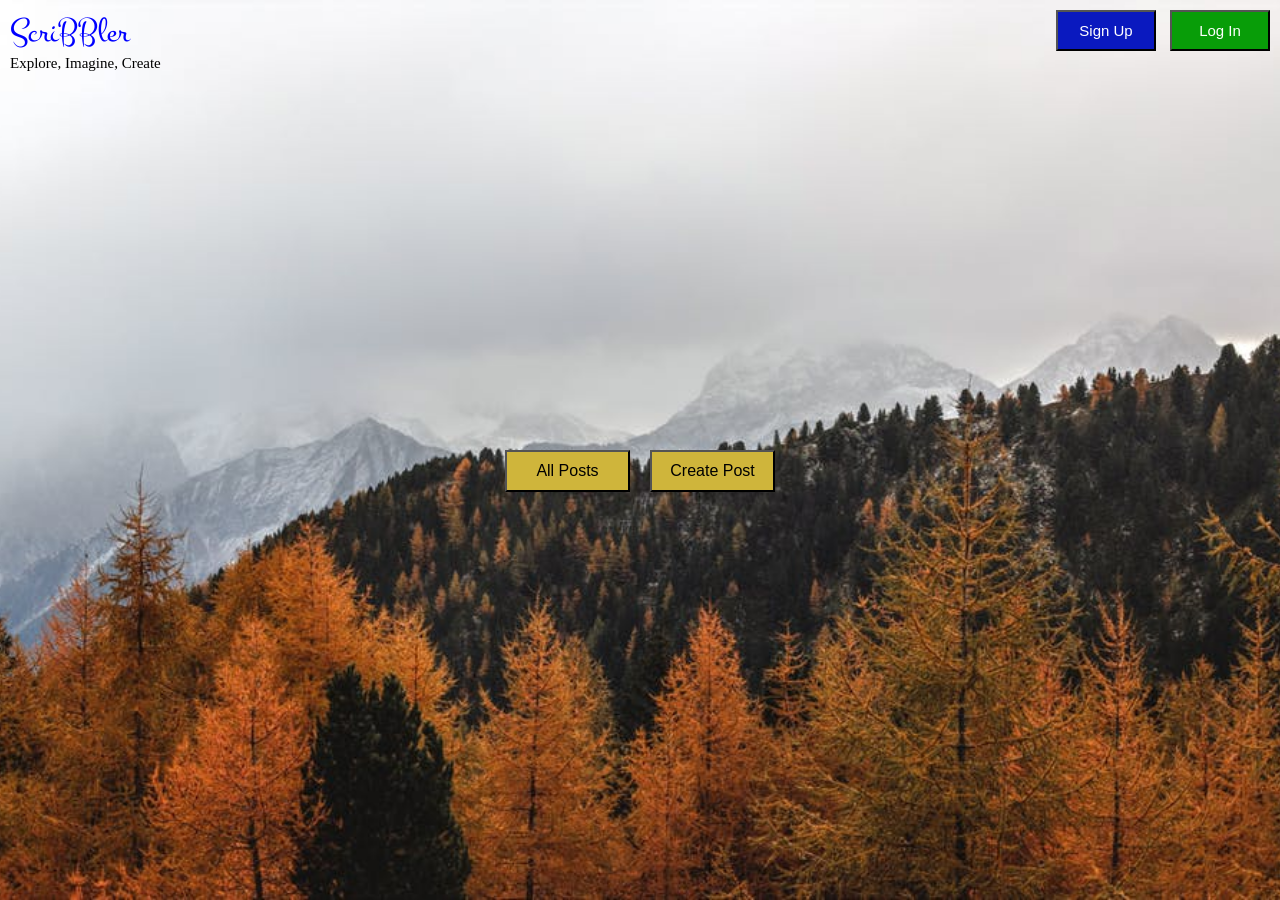
<file: Solution/index.html>
<!DOCTYPE html>
<html>

<head>
    <link rel="stylesheet" href="https://cdnjs.cloudflare.com/ajax/libs/font-awesome/5.11.2/css/all.min.css">
    <link href="https://fonts.googleapis.com/css?family=Montez|Ubuntu+Mono&display=swap" rel="stylesheet">
    <link href='styles/common.css' rel='stylesheet' type='text/css'>
    <link href='styles/index.css' rel='stylesheet' type='text/css'>
</head>

<body>
    <div class="header-container">
        <!-- header starts here -->
        <div class="header">
            <div class="logo-container">
                <p class="logo">ScriBBler</p>
                <p class="logo-subheading">Explore, Imagine, Create</p>
            </div>

            <div>
                <input class="header-button" type="button" onclick="openSignupModal()" value="Sign Up">
                <input class="header-buttons" type="button" onclick="openSigninModal()" value="Log In">
            </div>
        </div>
        <!-- header ends here -->

        <!-- body of homepage starts here -->
        <div class="post-buttons-container">
            <input class="post-button" type="button" onclick="displayAllPosts()" value="All Posts" />
            <input class="post-button" type="button" onclick="createPost()" value="Create Post">
        </div>
        <!-- body of homepage ends here -->
    </div>

    <!-- signup modal starts here -->
    <div id="signUpModal" class="modal">
        <div class="modal-content">
            <div class="flex-container">
                <h1 class="modal-heading">Get Started</h1>
                <span onclick="closeModal()" class="close-btn">
                    <i class="fa fa-times" aria-hidden="true"></i>
                </span>
            </div>
            <hr class="modal-horizontal-rule">
            <form class="modal-form">
                <label for="name" class="modal-label">Name</label>
                <input type="text" class="modal-textbox" placeholder="Enter your name" name="name" required>
                <label for="username" class="modal-label">Username</label>
                <input type="text" class="modal-textbox" placeholder="Enter your username" name="username" required>
                <label for="password" class="modal-label">Password</label>
                <input type="password" class="modal-textbox" placeholder="Enter your password" name="password" required>
                <label for="confirmPassword" class="modal-label">Confirm Password</label>
                <input type="password" class="modal-textbox" placeholder="Re-enter your password" name="confirmPassword" required>
                <button type="submit" class="modal-btn">Sign Up</button>
            </form>
        </div>
    </div>
    <!-- signup modal ends here -->

    <!-- signin modal starts here -->
    <div id="signInModal" class="modal">
        <div class="modal-content">
            <div class="flex-container">
                <h1 class="modal-heading">Welcome Back!</h1>
                <span onclick="closeModal()" class="close-btn">
                    <i class="fa fa-times" aria-hidden="true"></i>
                </span>
            </div>
            <hr class="modal-horizontal-rule">
            <form class="modal-form">
                <label for="username" class="modal-label">Username</label>
                <input type="text" class="modal-textbox" placeholder="Enter your username" name="username" required>
                <label for="password" class="modal-label">Password</label>
                <input type="password" class="modal-textbox" placeholder="Enter your password" name="password" required>
                <button type="submit" class="modal-btn">Sign In</button>
            </form>
            <div class="signup-message">Not a member?
                <span class="signup-link" onclick="displaySignupModal()">Sign Up</span>
            </div>
        </div>
    </div>
    <!-- signin modal ends here -->

    <!-- new post modal starts here -->
    <div id="newPostModal" class="modal">
        <div class="modal-content new-post-modal-content">
            <div class="flex-container">
                <h1 class="modal-heading">Pen Your Post</h1>
                <span onclick="closeNewPostDialog()" class="close-btn">
                    <i class="fa fa-times" aria-hidden="true"></i>
                </span>
            </div>
            <hr class="modal-horizontal-rule">
            <form class="modal-form">
                <label for="postTitle" class="modal-label">Title</label>
                <input type="text" class="modal-textbox" placeholder="Enter title of your post" name="postTitle" required>
                <label for="postContent" class="modal-label">Contents</label>
                <textarea class="modal-textbox new-post-modal-textarea" placeholder="Enter the contents of your post" name="postContent" required></textarea>
                <button type="submit" class="modal-btn new-post-modal-btn">Create</button>
            </form>
        </div>
    </div>
    <!-- new post modal ends here -->

    <script src="scripts/index.js"></script>
    <script src="scripts/common.js"></script>
</body>

</html>
</file>
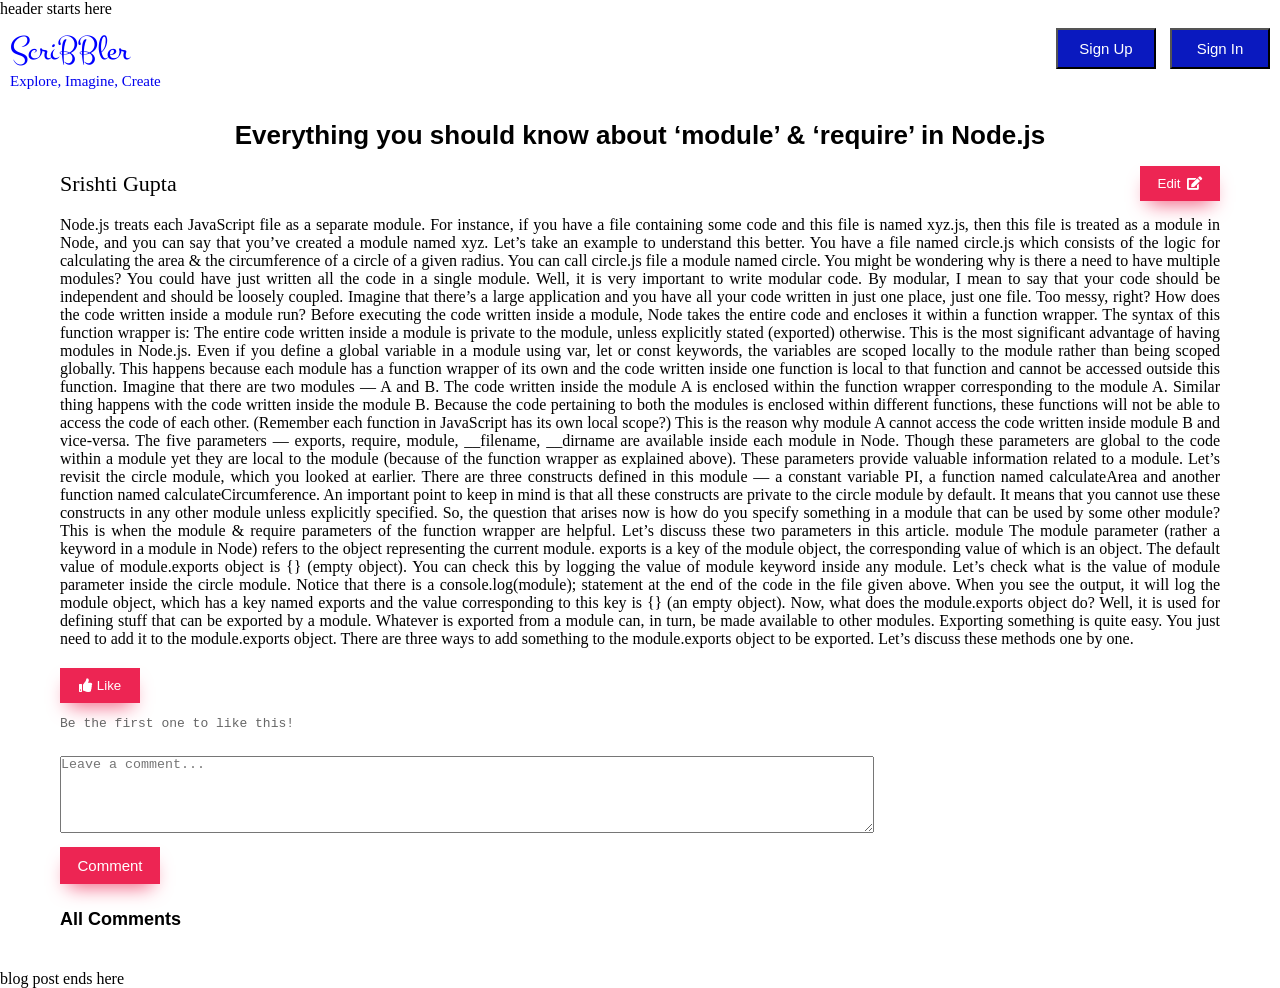
<file: Solution/html/post.html>
<!DOCTYPE html>

<head>
    <link rel="stylesheet" href="https://cdnjs.cloudflare.com/ajax/libs/font-awesome/5.11.2/css/all.min.css">
    <link href="https://fonts.googleapis.com/css?family=Montez|Ubuntu+Mono&display=swap" rel="stylesheet">
    <link href='../styles/common.css' rel='stylesheet' type='text/css'>
    <link href='../styles/post.css' rel='stylesheet' type='text/css'>

</head>

<body>
    <div class="header-container">
        header starts here
        <div class="header">
            <a href="../index.html" class="logo-container">
                <div>
                    <p class="logo">ScriBBler</p>
                    <p class="logo-subheading">Explore, Imagine, Create</p>
                </div>
            </a>

            <div>
                <input class="header-button" type="button" onclick="openSignupModal()" value="Sign Up">
                <input class="header-button" type="button" onclick="openSigninModal()" value="Sign In">
            </div>
        </div>
        <!-- header ends here -->
    </div>

    <!-- signup modal starts here -->
    <div id="signUpModal" class="modal">
        <div class="modal-content">
            <div class="flex-container">
                <h1 class="modal-heading">Get Started</h1>
                <span onclick="closeModal()" class="close-btn">
                            <i class="fa fa-times" aria-hidden="true"></i>
                        </span>
            </div>
            <hr class="modal-horizontal-rule">
            <form class="modal-form">
                <label for="name" class="modal-label">Name</label>
                <input type="text" class="modal-textbox" placeholder="Enter your name" name="name" required>
                <label for="username" class="modal-label">Username</label>
                <input type="text" class="modal-textbox" placeholder="Enter your username" name="username" required>
                <label for="password" class="modal-label">Password</label>
                <input type="password" class="modal-textbox" placeholder="Enter your password" name="password" required>
                <label for="confirmPassword" class="modal-label">Confirm Password</label>
                <input type="password" class="modal-textbox" placeholder="Re-enter your password" name="confirmPassword" required>
                <button type="submit" class="modal-btn">Sign Up</button>
            </form>
        </div>
    </div>
    <!-- signup modal ends here -->

    <!-- signin modal starts here -->
    <div id="signInModal" class="modal">
        <div class="modal-content">
            <div class="flex-container">
                <h1 class="modal-heading">Welcome Back!</h1>
                <span onclick="closeModal()" class="close-btn">
                            <i class="fa fa-times" aria-hidden="true"></i>
                        </span>
            </div>
            <hr class="modal-horizontal-rule">
            <form class="modal-form">
                <label for="username" class="modal-label">Username</label>
                <input type="text" class="modal-textbox" placeholder="Enter your username" name="username" required>
                <label for="password" class="modal-label">Password</label>
                <input type="password" class="modal-textbox" placeholder="Enter your password" name="password" required>
                <button type="submit" class="modal-btn">Sign In</button>
            </form>
            <div class="signup-message">Not a member?
                <span class="signup-link" onclick="displaySignupModal()">Sign Up</span>
            </div>
        </div>
    </div>
    <!-- signin modal ends here -->

    <!-- signup modal starts here -->
    <div id="signUpModal" class="modal">
        <div class="modal-content">
            <div class="flex-container">
                <h1 class="modal-heading">Get Started</h1>
                <span onclick="closeModal()" class="close-btn">
                            <i class="fa fa-times" aria-hidden="true"></i>
                        </span>
            </div>
            <hr class="modal-horizontal-rule">
            <form class="modal-form">
                <label for="name" class="modal-label">Name</label>
                <input type="text" class="modal-textbox" placeholder="Enter your name" name="name" required>
                <label for="username" class="modal-label">Username</label>
                <input type="text" class="modal-textbox" placeholder="Enter your username" name="username" required>
                <label for="password" class="modal-label">Password</label>
                <input type="password" class="modal-textbox" placeholder="Enter your password" name="password" required>
                <label for="confirmPassword" class="modal-label">Confirm Password</label>
                <input type="password" class="modal-textbox" placeholder="Re-enter your password" name="confirmPassword" required>
                <button type="submit" class="modal-btn">Sign Up</button>
            </form>
        </div>
    </div>
    <!-- signup modal ends here -->

    <!-- blog post starts here -->
    <div class="post-main-container">
        <div class="post-title" contentEditable="false">
            <h4 id="postTitle">Everything you should know about ‘module’ & ‘require’ in Node.js</h4>
        </div>

        <div id="authorEditBtnContainer" class="flex-container">
            <span class="post-author">Srishti Gupta</span>
            <button type="button" id="editPostButton" onclick="toggleEditSave()">Edit<i class="fa fa-edit"></i></button>
        </div>

        <div id="postText" contentEditable="false">
            Node.js treats each JavaScript file as a separate module. For instance, if you have a file containing some code and this file is named xyz.js, then this file is treated as a module in Node, and you can say that you’ve created a module named xyz. Let’s
            take an example to understand this better. You have a file named circle.js which consists of the logic for calculating the area & the circumference of a circle of a given radius. You can call circle.js file a module named circle. You might
            be wondering why is there a need to have multiple modules? You could have just written all the code in a single module. Well, it is very important to write modular code. By modular, I mean to say that your code should be independent and should
            be loosely coupled. Imagine that there’s a large application and you have all your code written in just one place, just one file. Too messy, right? How does the code written inside a module run? Before executing the code written inside a module,
            Node takes the entire code and encloses it within a function wrapper. The syntax of this function wrapper is: The entire code written inside a module is private to the module, unless explicitly stated (exported) otherwise. This is the most
            significant advantage of having modules in Node.js. Even if you define a global variable in a module using var, let or const keywords, the variables are scoped locally to the module rather than being scoped globally. This happens because each
            module has a function wrapper of its own and the code written inside one function is local to that function and cannot be accessed outside this function. Imagine that there are two modules — A and B. The code written inside the module A is
            enclosed within the function wrapper corresponding to the module A. Similar thing happens with the code written inside the module B. Because the code pertaining to both the modules is enclosed within different functions, these functions will
            not be able to access the code of each other. (Remember each function in JavaScript has its own local scope?) This is the reason why module A cannot access the code written inside module B and vice-versa. The five parameters — exports, require,
            module, __filename, __dirname are available inside each module in Node. Though these parameters are global to the code within a module yet they are local to the module (because of the function wrapper as explained above). These parameters
            provide valuable information related to a module. Let’s revisit the circle module, which you looked at earlier. There are three constructs defined in this module — a constant variable PI, a function named calculateArea and another function
            named calculateCircumference. An important point to keep in mind is that all these constructs are private to the circle module by default. It means that you cannot use these constructs in any other module unless explicitly specified. So, the
            question that arises now is how do you specify something in a module that can be used by some other module? This is when the module & require parameters of the function wrapper are helpful. Let’s discuss these two parameters in this article.
            module The module parameter (rather a keyword in a module in Node) refers to the object representing the current module. exports is a key of the module object, the corresponding value of which is an object. The default value of module.exports
            object is {} (empty object). You can check this by logging the value of module keyword inside any module. Let’s check what is the value of module parameter inside the circle module. Notice that there is a console.log(module); statement at
            the end of the code in the file given above. When you see the output, it will log the module object, which has a key named exports and the value corresponding to this key is {} (an empty object). Now, what does the module.exports object do?
            Well, it is used for defining stuff that can be exported by a module. Whatever is exported from a module can, in turn, be made available to other modules. Exporting something is quite easy. You just need to add it to the module.exports object.
            There are three ways to add something to the module.exports object to be exported. Let’s discuss these methods one by one.
        </div>

        <div class="like-post">
            <button id="likePostBtn" onclick="likePost()">
                <i class="fa fa-thumbs-up"></i>Like
            </button>
            <span id="likesCount">Be the first one to like this!</span>
        </div>

        <div>
            <form class="comment-form">
                <label for="commentText"></label>
                <textarea placeholder="Leave a comment..." id="commentText" rows="5" name="Content"></textarea><br>
                <button type="button" class="add-comment-btn" onClick="addComment()">Comment</button>
            </form>

            <p class="allCommentsHeading">All Comments</p>
            <div id="allCommentsBox">
                all comments are added here dynamically
            </div>
        </div>
    </div>
    blog post ends here

    <script src="../scripts/post.js" defer></script>
    <script src="../scripts/common.js">
    </script>
</body>
</file>
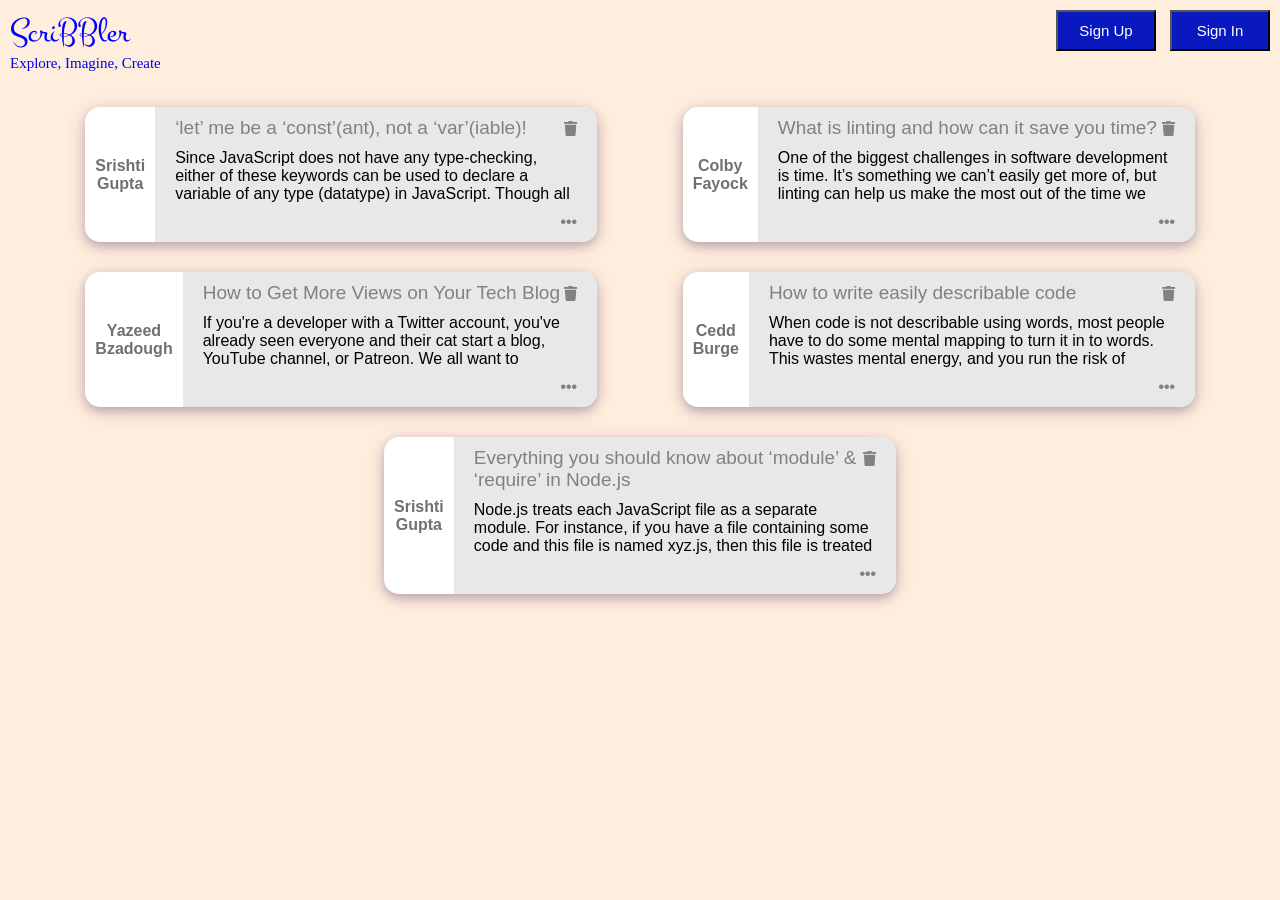
<file: Solution/html/postslist.html>
<!DOCTYPE html>
<html>

<head>
    <link rel="stylesheet" href="https://cdnjs.cloudflare.com/ajax/libs/font-awesome/5.11.2/css/all.min.css">
    <link href="https://fonts.googleapis.com/css?family=Montez|Ubuntu+Mono&display=swap" rel="stylesheet">
    <link href='../styles/common.css' rel='stylesheet' type='text/css'>
    <link href='../styles/postslist.css' rel='stylesheet' type='text/css'>
</head>

<body>
    <div class="header-container">
        <!-- header starts here -->
        <div class="header">
            <a href="../index.html" class="logo-container">
                <div>
                    <p class="logo">ScriBBler</p>
                    <p class="logo-subheading">Explore, Imagine, Create</p>
                </div>
            </a>

            <div>
                <input class="header-button" type="button" onclick="openSignupModal()" value="Sign Up">
                <input class="header-button" type="button" onclick="openSigninModal()" value="Sign In">
            </div>
        </div>
        <!-- header ends here -->
    </div>

    <!-- signup modal starts here -->
    <div id="signUpModal" class="modal">
        <div class="modal-content">
            <div class="flex-container">
                <h1 class="modal-heading">Get Started</h1>
                <span onclick="closeModal()" class="close-btn">
                        <i class="fa fa-times" aria-hidden="true"></i>
                    </span>
            </div>
            <hr class="modal-horizontal-rule">
            <form class="modal-form">
                <label for="name" class="modal-label">Name</label>
                <input type="text" class="modal-textbox" placeholder="Enter your name" name="name" required>
                <label for="username" class="modal-label">Username</label>
                <input type="text" class="modal-textbox" placeholder="Enter your username" name="username" required>
                <label for="password" class="modal-label">Password</label>
                <input type="password" class="modal-textbox" placeholder="Enter your password" name="password" required>
                <label for="confirmPassword" class="modal-label">Confirm Password</label>
                <input type="password" class="modal-textbox" placeholder="Re-enter your password" name="confirmPassword" required>
                <button type="submit" class="modal-btn">Sign Up</button>
            </form>
        </div>
    </div>
    <!-- signup modal ends here -->

    <!-- signin modal starts here -->
    <div id="signInModal" class="modal">
        <div class="modal-content">
            <div class="flex-container">
                <h1 class="modal-heading">Welcome Back!</h1>
                <span onclick="closeModal()" class="close-btn">
                        <i class="fa fa-times" aria-hidden="true"></i>
                    </span>
            </div>
            <hr class="modal-horizontal-rule">
            <form class="modal-form">
                <label for="username" class="modal-label">Username</label>
                <input type="text" class="modal-textbox" placeholder="Enter your username" name="username" required>
                <label for="password" class="modal-label">Password</label>
                <input type="password" class="modal-textbox" placeholder="Enter your password" name="password" required>
                <button type="submit" class="modal-btn">Sign Up</button>
            </form>
            <div class="signup-message">Not a member?
                <span class="signup-link" onclick="displaySignupModal()">Sign Up</span>
            </div>
        </div>
    </div>
    <!-- signin modal ends here -->

    <!-- list of all posts starts here -->
    <div class="all-posts-container">

        <!-- post 1 starts here -->
        <div id="post-1" class="post">
            <div class="post-left">
                <p class="post-username">Srishti Gupta</p>
            </div>

            <div class="post-right">
                <div class="post-right-header">
                    <p class="post-title">‘let’ me be a ‘const’(ant), not a ‘var’(iable)!</p>
                    <span onclick="viewDeletePostModal('post-1')" class="delete-btn">
                        <i class="fa fa-trash" aria-hidden="true"></i>
                    </span>
                </div>
                <p class="post-desc">Since JavaScript does not have any type-checking, either of these keywords can be used to declare a variable of any type (datatype) in JavaScript. Though all the three keywords are used for the same purpose, they are different.</p>
                <span onclick="viewFullPost()" class="post-more">
                    <i class="fa fa-ellipsis-h" aria-hidden="true"></i>
                </span>
            </div>
        </div>
        <!-- post 1 ends here -->

        <!-- post 2 starts here -->
        <div id="post-2" class="post">
            <div class="post-left">
                <p class="post-username">Colby Fayock</p>
            </div>

            <div class="post-right">
                <div class="post-right-header">
                    <p class="post-title">What is linting and how can it save you time?</p>
                    <span onclick="viewDeletePostModal('post-2')" class="delete-btn">
                        <i class="fa fa-trash" aria-hidden="true"></i>
                    </span>
                </div>
                <p class="post-desc">One of the biggest challenges in software development is time. It’s something we can’t easily get more of, but linting can help us make the most out of the time we have.</p>
                <span onclick="viewFullPost()" class="post-more">
                    <i class="fa fa-ellipsis-h" aria-hidden="true"></i>
                </span>
            </div>
        </div>
        <!-- post 2 ends here -->

        <!-- post 3 starts here -->
        <div id="post-3" class="post">
            <div class="post-left">
                <p class="post-username">Yazeed Bzadough</p>
            </div>

            <div class="post-right">
                <div class="post-right-header">
                    <p class="post-title">How to Get More Views on Your Tech Blog</p>
                    <span onclick="viewDeletePostModal('post-3')" class="delete-btn">
                        <i class="fa fa-trash" aria-hidden="true"></i>
                    </span>
                </div>
                <p class="post-desc">If you're a developer with a Twitter account, you've already seen everyone and their cat start a blog, YouTube channel, or Patreon. We all want to become stars, or at the very least, a recognizable name in the industry.</p>
                <span onclick="viewFullPost()" class="post-more">
                    <i class="fa fa-ellipsis-h" aria-hidden="true"></i>
                </span>
            </div>
        </div>
        <!-- post 3 ends here -->

        <!-- post 4 starts here -->
        <div id="post-4" class="post">
            <div class="post-left">
                <p class="post-username">Cedd Burge</p>
            </div>

            <div class="post-right">
                <div class="post-right-header">
                    <p class="post-title">How to write easily describable code</p>
                    <span onclick="viewDeletePostModal('post-4')" class="delete-btn">
                        <i class="fa fa-trash" aria-hidden="true"></i>
                    </span>
                </div>
                <p class="post-desc">When code is not describable using words, most people have to do some mental mapping to turn it in to words. This wastes mental energy, and you run the risk of getting the mapping wrong. Different people will map to different words, which
                    leads to confusion when discussing the code.</p>
                <span onclick="viewFullPost()" class="post-more">
                    <i class="fa fa-ellipsis-h" aria-hidden="true"></i>
                </span>
            </div>
        </div>
        <!-- post 4 ends here -->

        <!-- post 5 starts here -->
        <div id="post-5" class="post">
            <div class="post-left">
                <p class="post-username">Srishti Gupta</p>
            </div>

            <div class="post-right">
                <div class="post-right-header">
                    <p class="post-title">Everything you should know about ‘module’ & ‘require’ in Node.js</p>
                    <span onclick="viewDeletePostModal('post-5')" class="delete-btn">
                        <i class="fa fa-trash" aria-hidden="true"></i>
                    </span>
                </div>
                <p class="post-desc">Node.js treats each JavaScript file as a separate module. For instance, if you have a file containing some code and this file is named xyz.js, then this file is treated as a module in Node, and you can say that you’ve created a module
                    named xyz.
                </p>
                <span onclick="viewFullPost()" class="post-more">
                    <i class="fa fa-ellipsis-h" aria-hidden="true"></i>
                </span>
            </div>
        </div>
        <!-- post 5 ends here -->

        <!-- delete post modal starts here -->
        <div id="deletePostModal" class="delete-post-modal">
            <div class="delete-post-modal-content">
                <form class="modal-form">
                    <p class="delete-post-heading">Are you sure you want to delete this post?</p>
                    <div class="delete-post-btns-container">
                        <button type="submit" class="modal-btn confirm-delete-btn" onclick="deletePost()">Yes</button>
                        <button type=" button " class="modal-btn cancel-delete-btn " onclick="closeDeletePostModal() ">No</button>
                    </div>
                </form>
            </div>
        </div>
        <!-- delete post modal ends here -->

    </div>
    <!-- list of all posts ends here -->

    <script src="../scripts/postslist.js "></script>
    <script src="../scripts/common.js "></script>
</body>

</html>
</file>
<file: Solution/styles/common.css>
* {
    padding: 0;
    margin: 0;
}

html,
body {
    height: 100%;
    width: 100%;
}

.header {
    width: 100%;
    display: flex;
    justify-content: space-between;
    align-items: flex-start;
}

.logo-container {
    text-decoration: none;
}

.logo {
    font-family: 'Montez', cursive;
    font-size: 35px;
    color: #0000ff;
    text-decoration: none;
    margin: 10px 10px 0px 10px;
}

.logo-subheading {
    font-family: 'Ubuntu Mono', cursive;
    font-size: 15px;
    margin-top: 0;
    margin: 0 0 0px 10px;
}

.header-button {
    width: 100px;
    padding: 10px;
    cursor: pointer;
    font-size: 15px;
    background: #0a19bf;
    color: #fff;
    margin: 10px 10px 0px 0px;
    font-family: Arial, Helvetica, sans-serif;
    text-decoration: none;
    outline: nonel
}
.header-buttons {
    width: 100px;
    padding: 10px;
    cursor: pointer;
    font-size: 15px;
    background: #089d08;
    color: #fff;
    margin: 10px 10px 0px 0px;
    font-family: Arial, Helvetica, sans-serif;
    text-decoration: none;
    outline: nonel
}

.modal {
    display: none;
    position: absolute;
    height: 100%;
    width: 100%;
    top: 0;
    background-color: rgba(0, 0, 0, 0.7);
}

.modal-content {
    position: absolute;
    left: 50%;
    top: 50%;
    transform: translate(-50%, -50%);
    background-color: #fff;
    width: 25%;
    font-family: 'Abel', sans-serif;
    padding: 20px;
}

.flex-container {
    display: flex;
    justify-content: space-around;
    align-items: center;
}

.modal-heading {
    font-size: 20px;
    font-weight: 400;
    color: #555;
    width: 100%;
}

.close-btn {
    color: #818181;
    font-size: 20px;
    font-weight: 600;
    cursor: pointer;
}

.modal-form {
    display: flex;
    flex-direction: column;
    justify-content: center;
}

.modal-horizontal-rule {
    margin: 10px 0;
}

.modal-label {
    letter-spacing: 0.5px;
    font-family: 'Abel', sans-serif;
    font-size: 15px;
    display: block;
}

.modal-textbox {
    padding: 10px;
    margin: 10px 0 20px 0;
    border: none;
    background: #f1f1f1;
    display: block;
}

.modal-btn {
    float: left;
    width: 100%;
    background-color: #4CAF50;
    color: white;
    padding: 10px 20px;
    margin: 8px 0;
    border: none;
    cursor: pointer;
    width: 100%;
    opacity: 0.9;
    font-size: 13px;
    letter-spacing: 1px;
}

.signup-message {
    padding-top: 10px;
    font-size: 12px;
    text-align: center;
    font-family: Arial, Helvetica, sans-serif;
    font-weight: bold;
}

.signup-link {
    color: #0000ff;
    cursor: pointer;
}
</file>
<file: Solution/styles/index.css>
body {
    background: url('../images/background.jpg');
    background-position: center;
    background-size: cover;
}

.header-container {
    height: 100%;
    width: 100%;
}

.post-buttons-container {
    display: flex;
    justify-content: center;
    align-items: center;
    top: 50%;
    width: 100%;
    position: absolute;
}

.post-button {
    font-size: 16px;
    background: #CFB53B;
    color: #000000;
    font-family: Arial, Helvetica, sans-serif;
    padding: 10px;
    cursor: pointer;
    width: 125px;
    margin: 0 10px;
}

.post-button:hover {
    color: #fff;
    background: #0d8b0f;
}

.new-post-modal-content {
    width: 80%;
}

.new-post-modal-textarea {
    height: 40vh;
    font-family: Arial;
}

.new-post-modal-btn {
    width: 120px;
    align-self: center;
}

.new-post-body {
    position: relative;
    width: 70%;
    margin: 1% auto auto auto;
    text-align: left;
    background-color: #fff;
    font-family: 'Abel', sans-serif;
    font-weight: bold;
    background-color: rgba(0, 0, 0, 0.7);
    background-color: #fff;
}

.close-btn-new-post-dialog {
    position: absolute;
    right: 20px;
    /* top: 10px; */
    font-size: 40px;
    font-weight: bold;
    color: #000;
}

.close-btn-new-post-dialog:hover,
.close-btn-new-post-dialog:focus {
    color: #f44336;
    cursor: pointer;
}

#newPostModal a {
    text-decoration: none;
    font-size: 36px;
    color: #818181;
    display: block;
    transition: 0.3s;
}

#newPostModal a:hover,
.overlay a:focus {
    color: #f1f1f1;
}
</file>
<file: Solution/styles/post.css>
.post-main-container {
    padding: 30px 60px;
}

.post-title {
    font-size: 26px;
    font-weight: bold;
    text-align: center;
    font-family: Arial, Helvetica, sans-serif;
}

#authorEditBtnContainer {
    justify-content: space-between;
    margin: 15px 0;
}

.post-author {
    font-family: 'Ubuntu Mono', cursive;
    font-size: 22px;
}

#editPostButton {
    width: 80px;
    padding: 10px;
    cursor: pointer;
    background: #ed2553;
    color: #fff;
    float: right;
    box-shadow: 0 10px 20px -8px rgb(240, 75, 113);
    outline: none;
    border: none;
}

.fa-edit,
.fa-save {
    padding-left: 7px;
}

.fa-thumbs-up {
    margin-right: 5px;
}

#postText {
    font-size: 16px;
    text-align: justify;
}

.like-post {
    margin-top: 20px;
}

#likePostBtn {
    width: 80px;
    display: block;
    background: #ed2553;
    color: #ffffff;
    box-shadow: 0 10px 20px -8px rgb(240, 75, 113);
    padding: 10px;
    font-family: Arial, Helvetica, sans-serif;
    cursor: pointer;
    border: none;
    outline: none;
    transition: 0.3s ease;
    -webkit-transition: 0.3s ease;
    margin-bottom: 10px;
}

.like-post #likePostBtn:hover {
    transform: translateY(-3px);
}

#likesCount {
    color: #666;
    font-family: 'Courier New', Courier, monospace;
    font-size: 13px;
}

.comment-form {
    width: 100%;
    margin: 25px 0;
}

#commentText {
    width: 70%;
}

.add-comment-btn {
    width: 100px;
    background-color: #ed2553;
    color: #fff;
    cursor: pointer;
    font-size: 15px;
    padding: 10px;
    box-shadow: 0 10px 20px -8px rgb(240, 75, 113);
    outline: none;
    border: none;
    margin-top: 10px;
}

.allCommentsHeading {
    font-family: 'Trebuchet MS', 'Lucida Sans Unicode', 'Lucida Grande', 'Lucida Sans', Arial, sans-serif;
    font-size: 18px;
    font-weight: 700;
    margin-bottom: 10px;
}

#allCommentsBox {
    background-color: #e2e4e6;
    padding: 10px 0;
    width: 70%;
    display: none;
}
</file>
<file: Solution/styles/postslist.css>
html,
body {
    background: #ffeedd;
    margin: 0;
    padding: 0;
    height: 100%;
    width: 100%;
}

.header-container {
    width: 100%;
}

.all-posts-container {
    width: 100%;
    display: flex;
    flex-wrap: wrap;
    justify-content: space-evenly;
    margin-top: 20px;
}

.post {
    display: flex;
    align-items: center;
    width: 40%;
    background: #fff;
    box-shadow: 0 4px 10px 0 rgba(17, 4, 63, 0.2), 0 4px 20px 0 rgba(79, 19, 97, 0.19);
    margin: 15px 0;
    border-radius: 15px;
}

.post:hover {
    box-shadow: 0 32px 64px 0 rgba(0, 0, 0, 0.2);
}

.post-username {
    font-weight: bold;
    color: #707070;
    padding: 10px;
    font-family: Arial, Helvetica, sans-serif;
    font-size: 16px;
    text-align: center;
}

.post-right {
    height: 100%;
    background-color: #E8E8E8;
    color: #000000;
    border-radius: 0 15px 15px 0;
    padding: 0 20px;
}

.post-right-header {
    display: flex;
    justify-content: space-between;
    align-items: baseline;
    padding: 10px 0;
}

.delete-btn {
    color: #818181;
    font-size: 15px;
    cursor: pointer;
}

.post-title {
    font-family: 'Abel', sans-serif;
    color: #818181;
    font-size: 19px;
}

.post-desc {
    height: 55px;
    overflow: hidden;
    font-family: Helvetica, sans-serif;
    font-size: 16px;
}

.post-more {
    float: right;
    cursor: pointer;
    color: #818181;
    padding: 10px 0;
}

.delete-post-modal {
    display: none;
    position: absolute;
    z-index: 1;
    top: 0;
    left: 0;
    width: 100%;
    height: 100%;
    overflow: auto;
    opacity: 1;
    background-color: rgba(0, 0, 0, 0.8);
}

.delete-post-modal-content {
    position: absolute;
    left: 50%;
    top: 50%;
    transform: translate(-50%, -50%);
    background-color: #fff;
    width: 25%;
    font-family: 'Abel', sans-serif;
    padding: 20px;
    text-align: center;
}

.delete-post-heading {
    font-size: 18px;
    color: #000;
    padding-bottom: 20px;
}

.delete-post-btns-container {
    display: flex;
    justify-content: space-between;
    align-items: center;
}

.confirm-delete-btn {
    width: 80px;
    align-self: right;
}

.cancel-delete-btn {
    width: 80px;
    align-self: center;
    background: #c22;
}
</file>
